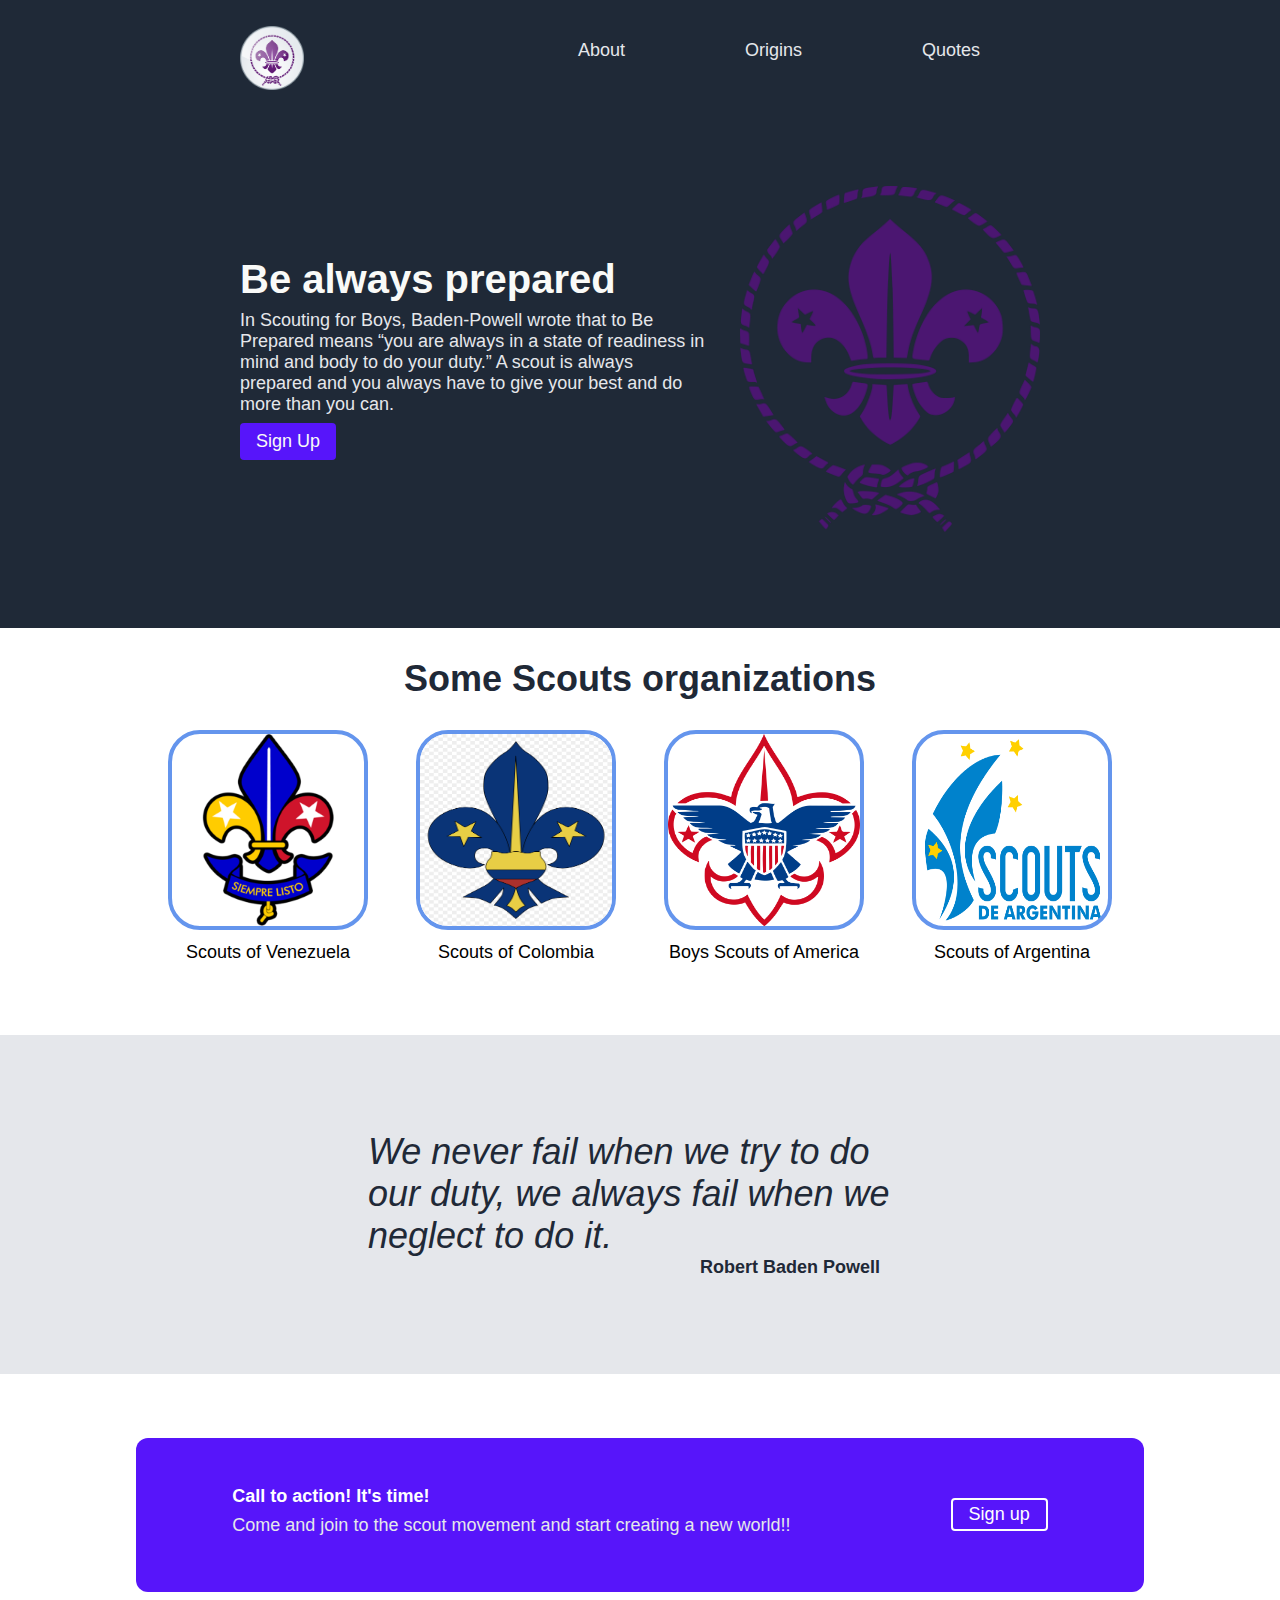
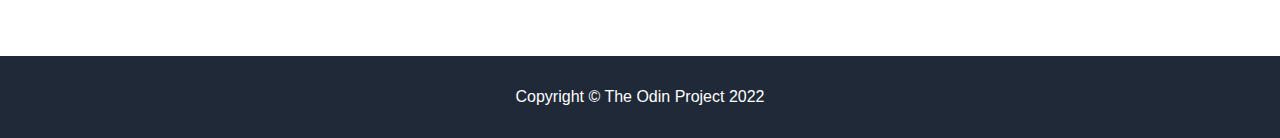
<file: index.html>
<!DOCTYPE html>
<html lang="en">
<head>
    <meta charset="UTF-8">
    <meta http-equiv="X-UA-Compatible" content="IE=edge">
    <meta name="viewport" content="width=device-width, initial-scale=1.0">
    <title>Scouts</title>
    <link rel="stylesheet" href="style.css">
</head>

<body>
    <div class="header">
        <div class="top">
        <img class="logo" src="img/scout.png" alt="always prepared">
        <ul>
            <li><a href="../landing_page/information/about.html">About</a></li>
            <li><a href="../landing_page/information/origins.html">Origins</a></li>
            <li><a href="../landing_page/information/quotes.html">Quotes</a></li>
        </ul>
        </div>
        <div class="content">
            <div class="left">
                <h1 class="title">Be always prepared</h1>
                <p class="description">In Scouting for Boys, Baden-Powell wrote that to Be Prepared means “you are always in a state of readiness in mind and body to do your duty.”
                    A scout is always prepared and you always have to give your best and do more than you can.</p>
                <button class="button">Sign Up</button>
            </div>
            <div class="right">
               <img class="scout-image" src="img/Scout_Logo.png" alt="be always prepared">
            </div>
        </div>
    </div>

    <div class="main">
        <div class="Item-1">
            <h2 class="subcontent">Some Scouts organizations</h2>
            <div class="card-container">
                <div class="card">
                    <a href="https://scoutsvenezuela.org.ve/" target="_blank"><img class="box" src="img/scoutsVen.png" alt="Scouts of Venezuela"></a>
                    <p class="description dark">Scouts of Venezuela</p>
                </div>
                <div class="card">
                    <a href="https://scout.org.co/" target="_blank"><img class="box" src="img/scoutsC.png" alt="Scouts of Colombia"></a>
                    <p class="description dark">Scouts of Colombia</p>
                </div>
                <div class="card">
                    <a href="https://www.scouting.org/" target="_blank"><img class="box" src="img/scoutsA.png" alt="Scouts of America"></a>
                    <p class="description dark">Boys Scouts of America</p>
                </div>
                <div class="card">
                    <a href="https://scouts.org.ar/" target="_blank"><img class="box" src="img/ScoutsAr.png" alt="Scouts of Argentina"></a>
                    <p class="description dark">Scouts of Argentina</p>
                </div>
        </div>
    </div>

    <div class="Item-2">
        <div class="quote-container">
            <p class="quote"><em>We never fail when we try to do our duty, we always fail when we neglect to do it.</em></blockquote>
            <p class="author">Robert Baden Powell</p>
        </div>
    </div>

    <div class="Item-3">
        <div class="signup-container">
            <div class="left">
                <h3 class="heading">Call to action! It's time!</h3>
                <p class="description">Come and join to the scout movement and start creating a new world!!</p>
            </div>
            <div class="right">
                <button class="signup-button">Sign up</button>
            </div>
        </div>
    </div>
</div>

<div class="footer">
    <p class="copyright">Copyright © The Odin Project 2022</p>
</div>

</body>
</html>
</file>
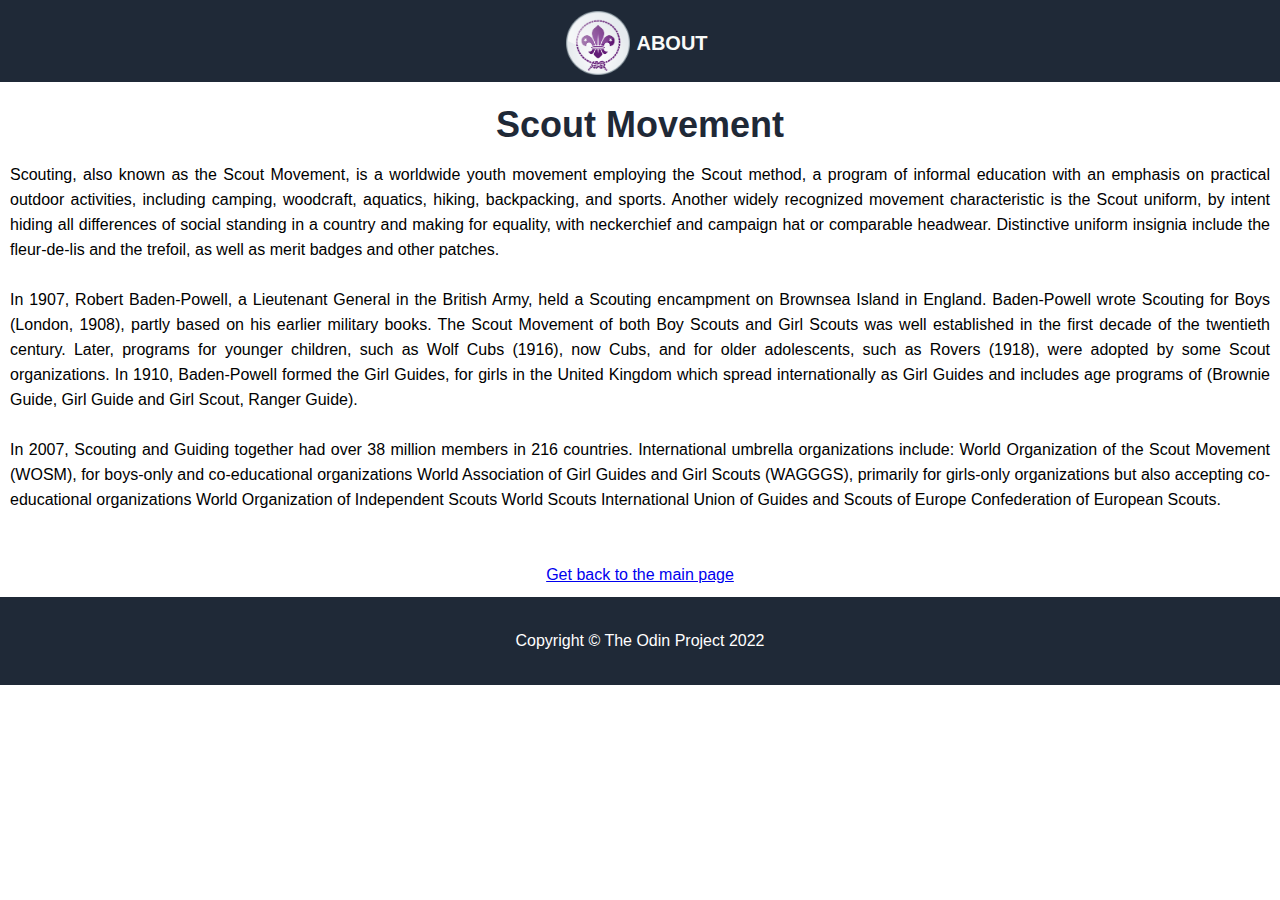
<file: information/about.html>
<!DOCTYPE html>
<html lang="en">
<head>
    <meta charset="UTF-8">
    <meta http-equiv="X-UA-Compatible" content="IE=edge">
    <meta name="viewport" content="width=device-width, initial-scale=1.0">
    <title>Scouts</title>
    <link rel="stylesheet" href="general.css">
</head>

<body>
    <div class="header">
        <div class="top">
        <img class="logo" src="scout.png" alt="always prepared">
    
        <div class="content">
            <div class="left">
                <h1 class="title">ABOUT</h1>
                 </div>
  
        </div>
    </div>
</div>
    

    <div class="main">
        <div class="Item-1">
            <h2 class="subcontent">Scout Movement</h2><br>
        
            <p>Scouting, also known as the Scout Movement, is a worldwide youth movement employing the Scout method, a program of informal education with an emphasis on practical outdoor activities, including camping, woodcraft, aquatics, hiking, backpacking, and sports. Another widely recognized movement characteristic is the Scout uniform, by intent hiding all differences of social standing in a country and making for equality, with neckerchief and campaign hat or comparable headwear. Distinctive uniform insignia include the fleur-de-lis and the trefoil, as well as merit badges and other patches.</p><br>

            <p>In 1907, Robert Baden-Powell, a Lieutenant General in the British Army, held a Scouting encampment on Brownsea Island in England. Baden-Powell wrote Scouting for Boys (London, 1908), partly based on his earlier military books. The Scout Movement of both Boy Scouts and Girl Scouts was well established in the first decade of the twentieth century. Later, programs for younger children, such as Wolf Cubs (1916), now Cubs, and for older adolescents, such as Rovers (1918), were adopted by some Scout organizations. In 1910, Baden-Powell formed the Girl Guides, for girls in the United Kingdom which spread internationally as Girl Guides and includes age programs of (Brownie Guide, Girl Guide and Girl Scout, Ranger Guide).</p><br>
        
            <p>In 2007, Scouting and Guiding together had over 38 million members in 216 countries. International umbrella organizations include:
        
        World Organization of the Scout Movement (WOSM), for boys-only and co-educational organizations
        World Association of Girl Guides and Girl Scouts (WAGGGS), primarily for girls-only organizations but also accepting co-educational organizations
        World Organization of Independent Scouts
        World Scouts
        International Union of Guides and Scouts of Europe
        Confederation of European Scouts.</p>
           
    </div>
    

    <section>
    <p><a href="../index.html">Get back to the main page</a></p>
</section> 
</div>

<div class="footer">
    <p class="copyright">Copyright © The Odin Project 2022</p>
</div>

   

</body>
</html>
</file>
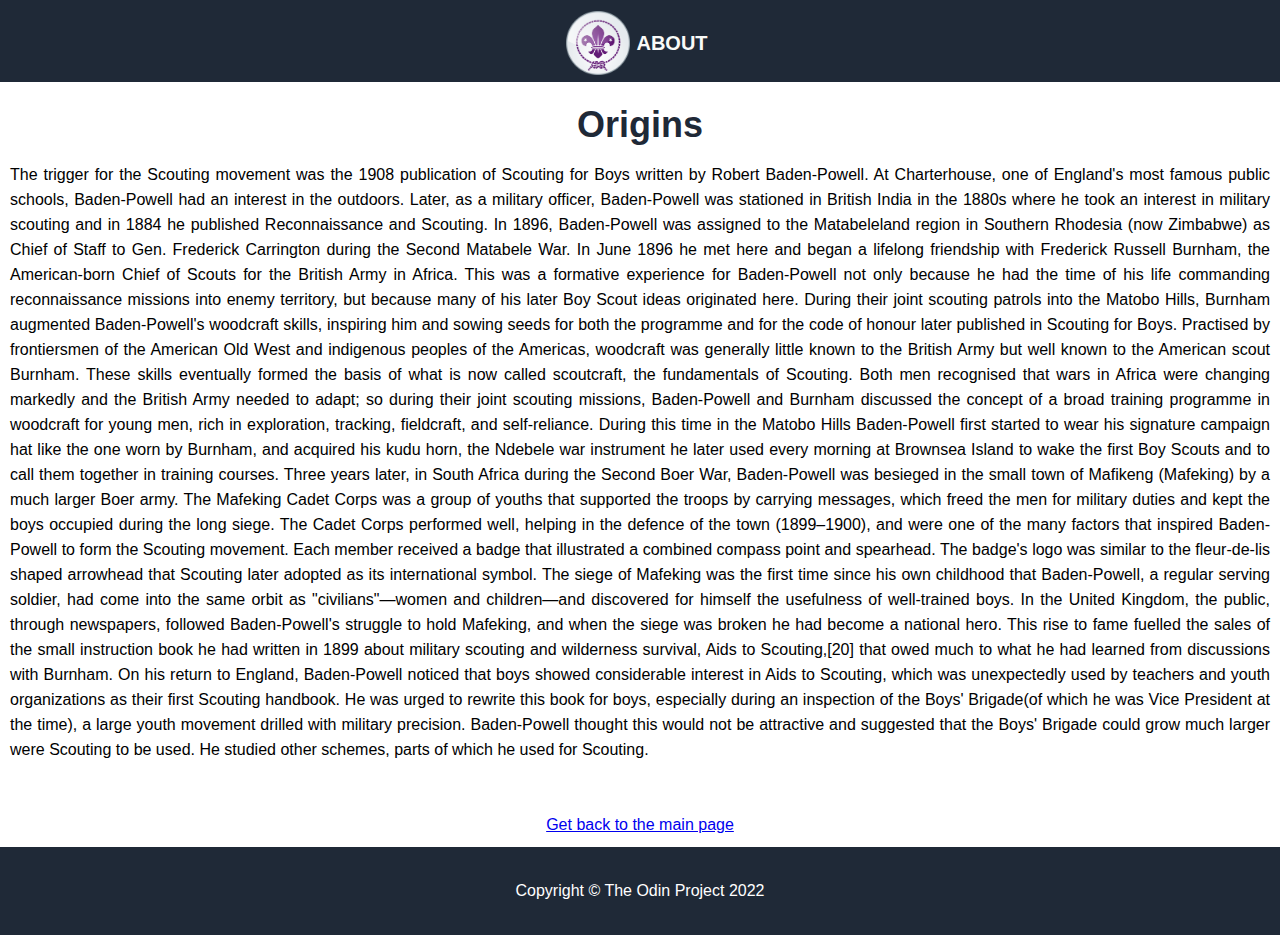
<file: information/origins.html>
<!DOCTYPE html>
<html lang="en">
<head>
    <meta charset="UTF-8">
    <meta http-equiv="X-UA-Compatible" content="IE=edge">
    <meta name="viewport" content="width=device-width, initial-scale=1.0">
    <title>Scouts</title>
    <link rel="stylesheet" href="general.css">
</head>

<body>
    <div class="header">
        <div class="top">
        <img class="logo" src="scout.png" alt="always prepared">
    
        <div class="content">
            <div class="left">
                <h1 class="title">ABOUT</h1>
                 </div>
  
        </div>
    </div>
</div>
    

    <div class="main">
        <div class="Item-1">
            <h2 class="subcontent">Origins</h2><br>

        <p>The trigger for the Scouting movement was the 1908 publication of Scouting for Boys written by Robert Baden-Powell. At Charterhouse, one of England's most famous public schools, Baden-Powell had an interest in the outdoors. Later, as a military officer, Baden-Powell was stationed in British India in the 1880s where he took an interest in military scouting and in 1884 he published Reconnaissance and Scouting.

            In 1896, Baden-Powell was assigned to the Matabeleland region in Southern Rhodesia (now Zimbabwe) as Chief of Staff to Gen. Frederick Carrington during the Second Matabele War. In June 1896 he met here and began a lifelong friendship with Frederick Russell Burnham, the American-born Chief of Scouts for the British Army in Africa. This was a formative experience for Baden-Powell not only because he had the time of his life commanding reconnaissance missions into enemy territory, but because many of his later Boy Scout ideas originated here. During their joint scouting patrols into the Matobo Hills, Burnham augmented Baden-Powell's woodcraft skills, inspiring him and sowing seeds for both the programme and for the code of honour later published in Scouting for Boys. Practised by frontiersmen of the American Old West and indigenous peoples of the Americas, woodcraft was generally little known to the British Army but well known to the American scout Burnham. These skills eventually formed the basis of what is now called scoutcraft, the fundamentals of Scouting. Both men recognised that wars in Africa were changing markedly and the British Army needed to adapt; so during their joint scouting missions, Baden-Powell and Burnham discussed the concept of a broad training programme in woodcraft for young men, rich in exploration, tracking, fieldcraft, and self-reliance. During this time in the Matobo Hills Baden-Powell first started to wear his signature campaign hat like the one worn by Burnham, and acquired his kudu horn, the Ndebele war instrument he later used every morning at Brownsea Island to wake the first Boy Scouts and to call them together in training courses.
            
            Three years later, in South Africa during the Second Boer War, Baden-Powell was besieged in the small town of Mafikeng (Mafeking) by a much larger Boer army. The Mafeking Cadet Corps was a group of youths that supported the troops by carrying messages, which freed the men for military duties and kept the boys occupied during the long siege. The Cadet Corps performed well, helping in the defence of the town (1899–1900), and were one of the many factors that inspired Baden-Powell to form the Scouting movement. Each member received a badge that illustrated a combined compass point and spearhead. The badge's logo was similar to the fleur-de-lis shaped arrowhead that Scouting later adopted as its international symbol. The siege of Mafeking was the first time since his own childhood that Baden-Powell, a regular serving soldier, had come into the same orbit as "civilians"—women and children—and discovered for himself the usefulness of well-trained boys.
            
            In the United Kingdom, the public, through newspapers, followed Baden-Powell's struggle to hold Mafeking, and when the siege was broken he had become a national hero. This rise to fame fuelled the sales of the small instruction book he had written in 1899 about military scouting and wilderness survival, Aids to Scouting,[20] that owed much to what he had learned from discussions with Burnham.
            
            On his return to England, Baden-Powell noticed that boys showed considerable interest in Aids to Scouting, which was unexpectedly used by teachers and youth organizations as their first Scouting handbook. He was urged to rewrite this book for boys, especially during an inspection of the Boys' Brigade(of which he was Vice President at the time), a large youth movement drilled with military precision. Baden-Powell thought this would not be attractive and suggested that the Boys' Brigade could grow much larger were Scouting to be used. He studied other schemes, parts of which he used for Scouting.</p>

    </div>
    
  <section>
    <p><a href="../index.html">Get back to the main page</a></p>
</section> 
</div>

<div class="footer">
    <p class="copyright">Copyright © The Odin Project 2022</p>
</div>

   

</body>
</html>
</file>
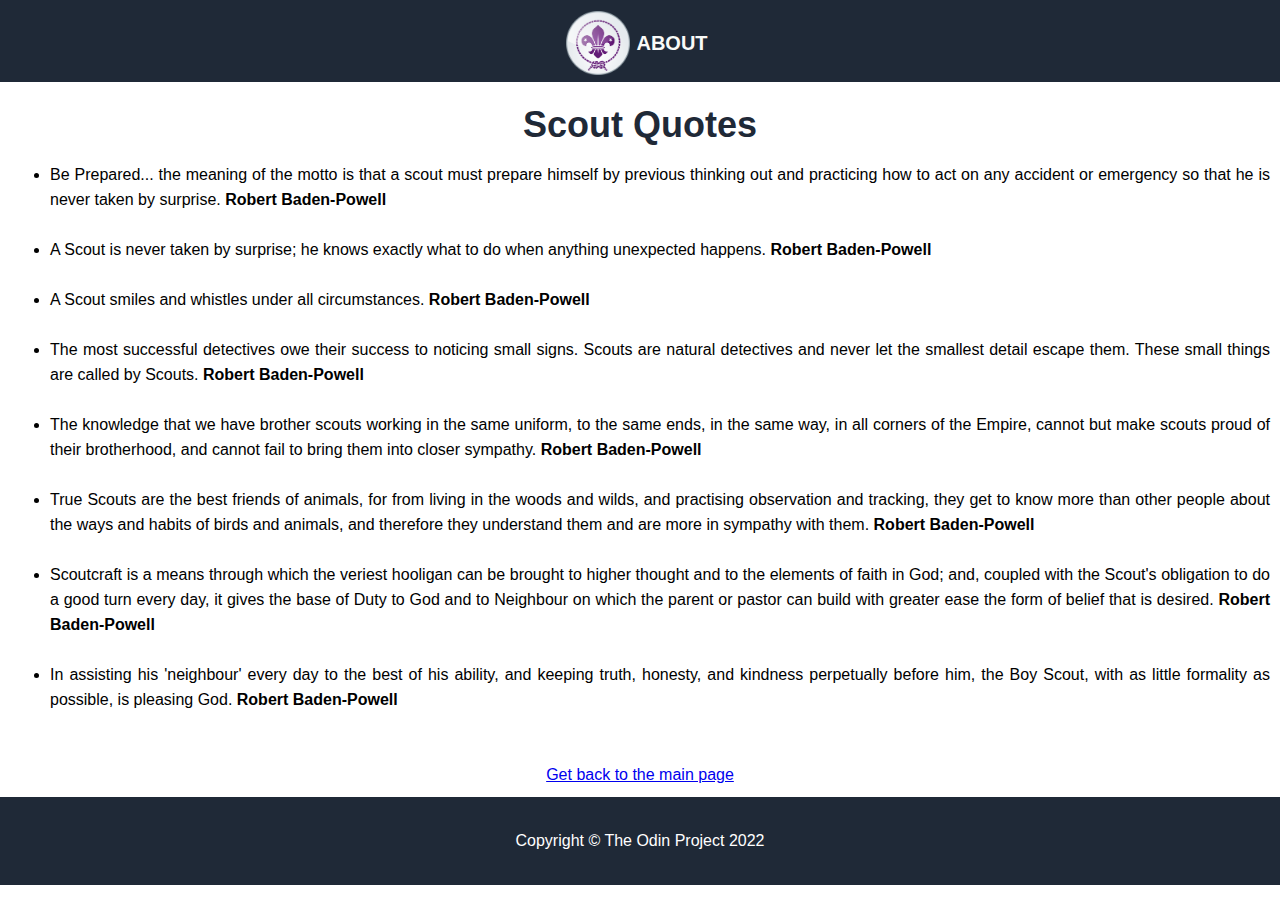
<file: information/quotes.html>
<!DOCTYPE html>
<html lang="en">
<head>
    <meta charset="UTF-8">
    <meta http-equiv="X-UA-Compatible" content="IE=edge">
    <meta name="viewport" content="width=device-width, initial-scale=1.0">
    <title>Scouts</title>
    <link rel="stylesheet" href="general.css">
</head>

<body>
    <div class="header">
        <div class="top">
        <img class="logo" src="scout.png" alt="always prepared">
    
        <div class="content">
            <div class="left">
                <h1 class="title">ABOUT</h1>
                 </div>
  
        </div>
    </div>
</div>
    

    <div class="main">
        <div class="Item-1">
            <h2 class="subcontent">Scout Quotes</h2><br>

            <ul>
                <li>Be Prepared... the meaning of the motto is that a scout must prepare himself by previous thinking out and practicing how to act on any accident or emergency so that he is never taken by surprise. <strong>Robert Baden-Powell</strong></li><br>
                <li>A Scout is never taken by surprise; he knows exactly what to do when anything unexpected happens. <strong> Robert Baden-Powell</strong></li><br>
                <li>A Scout smiles and whistles under all circumstances. <strong> Robert Baden-Powell</strong></li><br>
                <li>The most successful detectives owe their success to noticing small signs. Scouts are natural detectives and never let the smallest detail escape them. These small things are called by Scouts. <strong> Robert Baden-Powell</strong></li><br>
                <li>The knowledge that we have brother scouts working in the same uniform, to the same ends, in the same way, in all corners of the Empire, cannot but make scouts proud of their brotherhood, and cannot fail to bring them into closer sympathy. <strong>Robert Baden-Powell</strong></li><br>
                <li>True Scouts are the best friends of animals, for from living in the woods and wilds, and practising observation and tracking, they get to know more than other people about the ways and habits of birds and animals, and therefore they understand them and are more in sympathy with them. <strong> Robert Baden-Powell</strong></li><br>
                <li>Scoutcraft is a means through which the veriest hooligan can be brought to higher thought and to the elements of faith in God; and, coupled with the Scout's obligation to do a good turn every day, it gives the base of Duty to God and to Neighbour on which the parent or pastor can build with greater ease the form of belief that is desired. <strong> Robert Baden-Powell</strong></li><br>
                <li>In assisting his 'neighbour' every day to the best of his ability, and keeping truth, honesty, and kindness perpetually before him, the Boy Scout, with as little formality as possible, is pleasing God. <strong> Robert Baden-Powell </strong></li>

            </ul>
           
    </div>
    

    <section>
    <p><a href="../index.html">Get back to the main page</a></p>
</section> 
</div>

<div class="footer">
    <p class="copyright">Copyright © The Odin Project 2022</p>
</div>

</body>
</html>
</file>
<file: style.css>
*{
    box-sizing: border-box;
    
    
}
body {
    display: flex;
    flex-direction: column;
    padding: 0;
    margin: 0;
    font-family: sans-serif;
}

.logo {
    margin-top: 1rem;
    width: 4rem;
    height: 4rem;
}

.header {
    background-color: #1F2937;
    display: flex;
    flex-direction: column;
    align-items: center;
    padding: 0 15rem;
    padding-top: 10px;
    width: auto;
}

.header .top {
    width: 100%;
    display: flex;
    justify-content: space-between;
}

.scout-image {
    width: 300px;
    height: auto;
    display: flex;
    align-items: center;
    justify-content: center;

}

.header .top ul {
    display: flex;
    align-items: center;
    list-style-type: none;
    
}

.header .top ul li {
    margin: 0 60px;
}

.header .top ul a {
    color: #E5E7EB;
    font-size: 18px;
    text-decoration: none;
}

.header .top a:hover{
    color: #5715FA;
}

.header .content {
    display: flex;
    align-items: center;
    padding: 96px 0;   
}

.title {
    font-size: 40px;
    font-weight: bolder;
    color: #F9FAF8;
    margin: 0;
}

.description {
    font-size: 18px;
    color: #E5E7EB;
    margin: 8px 0;
    text-align:left;
}

.button {
    background-color: #5715FA;
    border: none;
    border-radius: 4px;
    color: #F9FAF8;
    font-size: 18px;
    padding: 8px 16px;

}

.main {
    max-width: 100%;
    display: flex;
    flex-direction: column;
    text-align: center;
}

.subcontent {
    font-size: 36px;
    font-weight: bolder;
    color: #1F2937;
}

.card-container {
    display: flex;
    justify-content: center;
    gap: 48px;
    margin-bottom: 64px;
    flex-wrap: wrap;
}

.card {
    max-width: 200px;
}

.card .box{
    width: 200px;
    height: 200px;
    
    border: 4px solid cornflowerblue;
    border-radius: 32px;
}

.description.dark {
    color: #000;
    text-align: center;
}

.Item-2 {
    background-color: #E5E7EB;
    padding: 96px;

    display: flex;
    justify-content: center;
    align-items: center;
}

.quote-container {
    width: 50%;
}

.quote {
    text-align: left;
    font-size: 36px;
    color: #1F2937;
    font-weight: lighter;
    margin: 0;
}

.author {
    margin: 0 32px;
    text-align: right;
    font-weight: bold;
    font-size: 18px;
    color: #1F2937;
}

.Item-3 {
    display: flex;
    justify-content: center;
    align-items: center;
    margin-top: 64px;
}

.signup-container {
    display: flex;
    align-items: center;
    text-align: left;

    background-color:#5715FA;
    padding: 48px 96px;
    border-radius: 12px;
}

.signup-container .left {
    margin-right: 128px;
}

.signup-container .left .heading {
    margin: 0;
}

.heading {
    font-weight: bold;
    color: white;
    font-size: 18px;
    margin-bottom: 8px;
}

.signup-button {
    color: white;
    font-size: 18px;
    background-color: #5715FA;

    border: 2px solid white;
    border-radius: 4px;
    padding: 4px 16px;
}

.right{
    margin-left: 2rem;
}

/* Footer Styling */
.footer {
    display: flex;
    justify-content: center;
    align-items: center;
    padding: 16px;
    background-color: #1F2937;
    color: white;
    margin-top: 64px;
}

@media only screen and (max-width: 900px) {
    .header{
        padding: 0 0.4em;
    }

    .header .top ul li {
        margin: 0 0.2rem;
    }

    .header .top ul a {
        color: #E5E7EB;
        font-size: 1rem;
        text-decoration: none;
    }

    .title {
        font-size: 48px;
        font-weight: bolder;
        color: #F9FAF8;
        margin: 0;
        text-align: center;
        padding-left: 0.4rem;
    }
    
    .description {
        font-size: 18px;
        color: #E5E7EB;
        margin: 8px 0;
        text-align: center;
    }

    .signup-container {
        padding: 1rem;
    }

    .quote {
        font-size: 0.9rem;
        text-align: left;
    }

    .Item-2{
        padding: 1rem;
    }

    .quote-container {
        width: 100%;
        padding: 0.8rem;
    }

    .left{
        text-align: center;
    }

    .button{
        margin-top: 1rem;
        margin-bottom: 25px;
    }

    .header .content {
        padding: 5rem 0 0 0;
        flex-wrap: wrap;
        
    }

    .scout-image{
        width: 97vw;
        
    }

    .right{
        margin-left: 0;
    }
    
    
}
</file>
<file: information/general.css>
*{
    box-sizing: border-box ;
    margin: 0;
}

body {
    display: flex;
    flex-direction: column;
    font-family: sans-serif;
}

.logo {
    margin-top: 0.4rem;
    margin-bottom: 0.4rem;
    width: 4rem;
    height: rem;
}

.header {
    background-color: #1F2937;
    display: flex;
    flex-direction: column;
    align-items: center;
    padding: 0 10rem;
    padding-top: 5px;
    width: auto;
}

.header .top {
    width: 100%;
    display: flex;
    justify-content: center;
}

.scout-image {
    width: 300px;
    height: auto;
    display: flex;
    align-items: center;
    justify-content: center;
}

.header .content {
    display: flex;
    align-items: center;
    padding: 0.4rem ;   
    justify-content: center;
    
}


 .title {
    font-size: 20px;
    font-weight: bolder;
    color: #F9FAF8;
    
}

.description {
    font-size: 18px;
    color: #E5E7EB;
    margin: 8px 0;
    
}


.main {
    max-width: 100%;
    display: flex;
    flex-direction: column;
    text-align: justify;
    margin: 10px;
    line-height: 25px;
}

.subcontent {
    font-size: 36px;
    font-weight: bolder;
    color: #1F2937;
    text-align: center;
    margin-top: 20px;
}

section{
    margin-top: 50px;
    text-align: center;
}

.footer {
    display: flex;
    justify-content: center;
    align-items: center;
    padding: 35px;
    background-color: #1F2937;
    color: white;
    position: relative;
    bottom: 0;
    left: 0;
    right: 0;
}

@media only screen and (max-width: 900px) {

    body {
        display: flex;
        flex-direction: column;
        font-family: sans-serif;
    }
    
    .logo {
        margin-top: 0.4rem;
        margin-bottom: 0.4rem;
        width: 4rem;
        height: rem;
    }
    
    .header {
        background-color: #1F2937;
        display: flex;
        flex-direction: column;
        align-items: center;
        padding: 0 10rem;
        padding-top: 5px;
        width: auto;
    }
    
    .header .top {
        width: 100%;
        display: flex;
        justify-content: center;
    }
    
    .scout-image {
        width: 300px;
        height: auto;
        display: flex;
        align-items: center;
        justify-content: center;
    }
    
    .header .content {
        display: flex;
        align-items: center;
        padding: 0.4rem ;   
        justify-content: center;
        
    }
    
    
     .title {
        font-size: 20px;
        font-weight: bolder;
        color: #F9FAF8;
        
    }
    
    .description {
        font-size: 18px;
        color: #E5E7EB;
        margin: 8px 0;
        
    }
    
    
    .main {
        max-width: 100%;
        display: flex;
        flex-direction: column;
        text-align: justify;
        margin: 10px;
        line-height: 25px;
    }
    
    .subcontent {
        font-size: 36px;
        font-weight: bolder;
        color: #1F2937;
        text-align: center;
        margin-top: 20px;
    }
    
    section{
        margin-top: 50px;
        text-align: center;
    }
    
    
    .footer {
        display: flex;
        justify-content: center;
        align-items: center;
        padding: 35px;
        background-color: #1F2937;
        color: white;
        position: relative;
        bottom: 0;
        left: 0;
        right: 0;
    }

}
</file>
